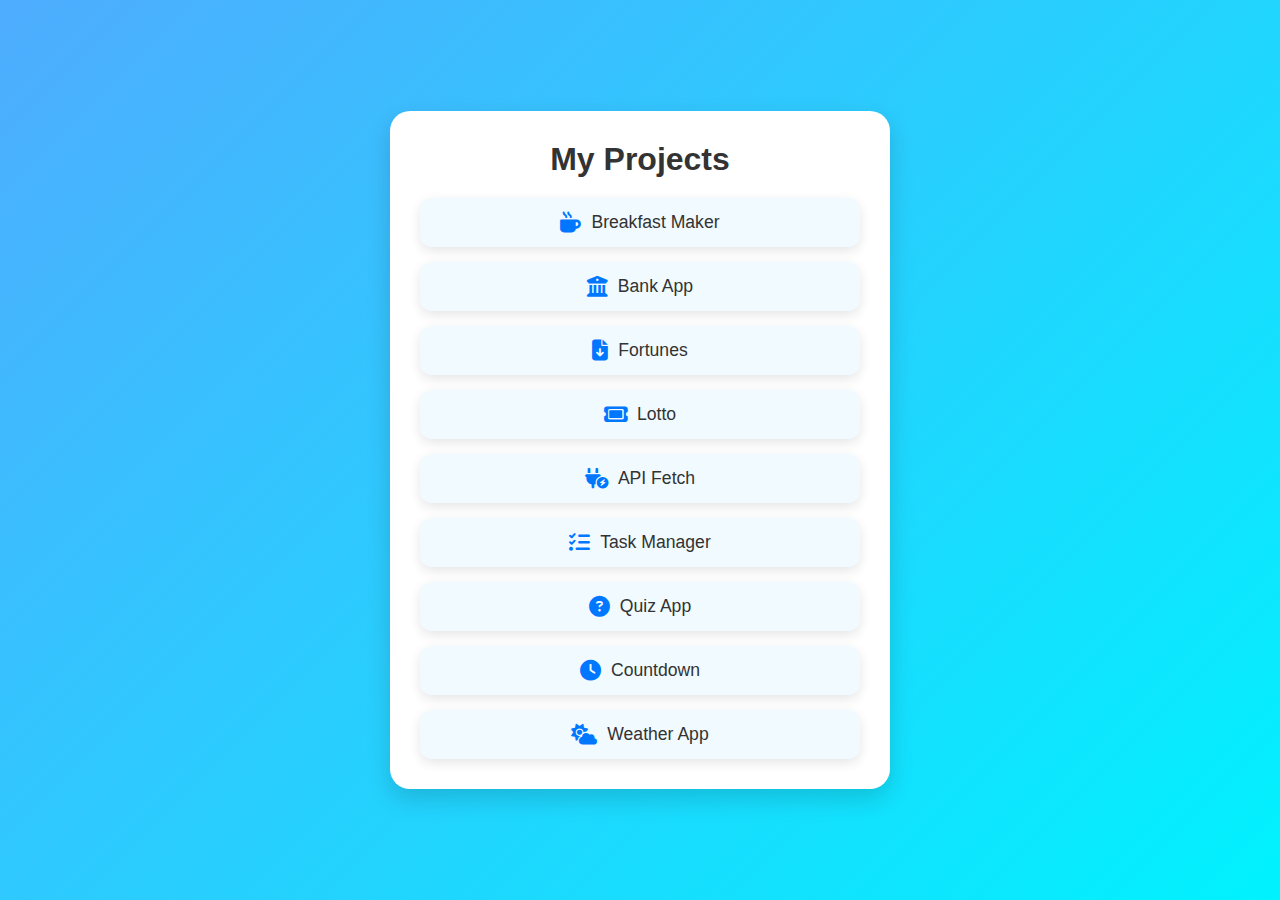
<file: index.html>
<!DOCTYPE html>
<html lang="en">
  <head>
    <meta charset="UTF-8" />
    <meta name="viewport" content="width=device-width, initial-scale=1.0" />
    <title>Project Hub</title>

    <!-- Icons -->
    <link
      rel="stylesheet"
      href="https://cdnjs.cloudflare.com/ajax/libs/font-awesome/6.5.0/css/all.min.css"
    />

    <style>
      * {
        margin: 0;
        padding: 0;
        box-sizing: border-box;
        font-family: "Poppins", sans-serif;
      }

      body {
        background: linear-gradient(135deg, #4facfe, #00f2fe);
        min-height: 100vh;
        display: flex;
        justify-content: center;
        align-items: center;
        padding: 20px;
      }

      .container {
        background: #ffffff;
        padding: 30px;
        border-radius: 20px;
        width: 95%;
        max-width: 500px;
        text-align: center;
        box-shadow: 0 10px 25px rgba(0, 0, 0, 0.15);
        animation: fadeIn 0.8s ease;
      }

      h1 {
        margin-bottom: 20px;
        font-size: 2rem;
        color: #333;
      }

      .links {
        display: flex;
        flex-direction: column;
        gap: 15px;
      }

      a {
        display: flex;
        align-items: center;
        justify-content: center;
        gap: 10px;

        padding: 14px;
        border-radius: 12px;
        text-decoration: none;
        background: #f1faff;
        color: #333;
        font-size: 1.1rem;
        font-weight: 500;

        box-shadow: 0 4px 12px rgba(0, 0, 0, 0.1);
        transition: 0.3s ease;
      }

      a:hover {
        transform: translateY(-4px);
        background: #dff4ff;
      }

      a i {
        font-size: 1.3rem;
        color: #0077ff;
      }

      @keyframes fadeIn {
        from {
          opacity: 0;
          transform: translateY(20px);
        }
        to {
          opacity: 1;
          transform: translateY(0);
        }
      }
    </style>
  </head>

  <body>
    <div class="container">
      <h1>My Projects</h1>

      <div class="links">
        <a href="breakFastMaker.html"><i class="fa-solid fa-mug-hot"></i> Breakfast Maker</a>
        <a href="bank.html"><i class="fa-solid fa-building-columns"></i> Bank App</a>
        <a href="fileDownload.html"><i class="fa-solid fa-file-arrow-down"></i> Fortunes</a>
        <a href="stuff.html"><i class="fa-solid fa-ticket"></i> Lotto</a>
        <a href="fetch.html"><i class="fa-solid fa-plug-circle-bolt"></i> API Fetch</a>
        <a href="Task/index.html"><i class="fa-solid fa-list-check"></i> Task Manager</a>
        <a href="QuizApp/index.html"><i class="fa-solid fa-circle-question"></i> Quiz App</a>
        <a href="countdown/index.html"><i class="fa-solid fa-clock"></i> Countdown</a>
        <a href="weatherApp.html"><i class="fa-solid fa-cloud-sun"></i> Weather App</a>
      </div>
    </div>
  </body>
</html>
</file>
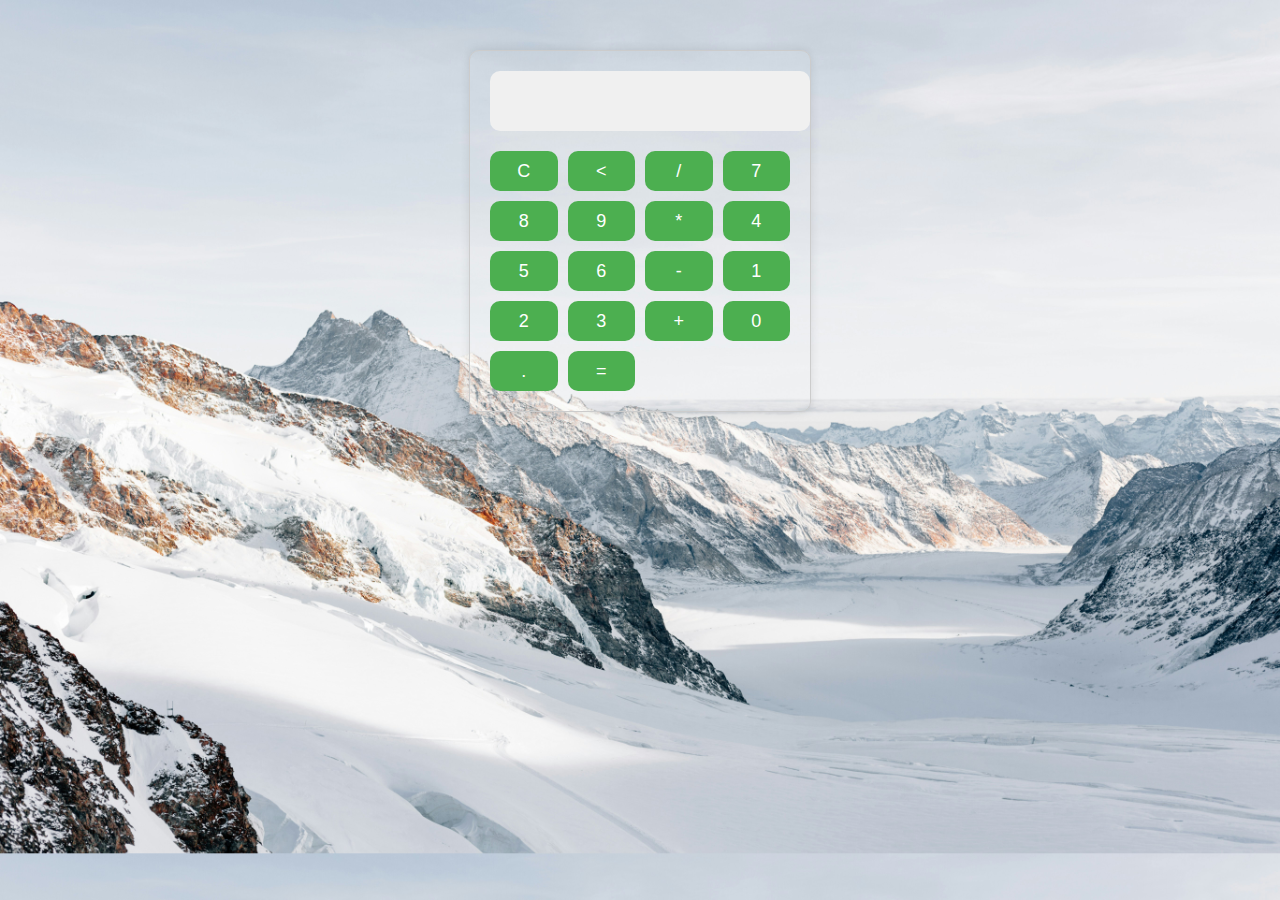
<file: Caculator/index.html>
<!DOCTYPE html>
<html lang="en">
  <head>
    <meta charset="UTF-8" />
    <meta name="viewport" content="width=device-width, initial-scale=1.0" />
    <title>Caculator</title>
    <link rel="stylesheet" href="style.css" />
  </head>
  <body>
       <div class="calculator">
        <input type="text" id="display" disabled>
        <div class="buttons">
            <button id="clear">C</button>
            <button id="backspace">&lt;</button>
            <button id="divide">/</button>
            <button id="seven">7</button>
            <button id="eight">8</button>
            <button id="nine">9</button>
            <button id="multiply">*</button>
            <button id="four">4</button>
            <button id="five">5</button>
            <button id="six">6</button>
            <button id="subtract">-</button>
            <button id="one">1</button>
            <button id="two">2</button>
            <button id="three">3</button>
            <button id="add">+</button>
            <button id="zero">0</button>
            <button id="decimal">.</button>
            <button id="equals">=</button>
        </div>
    </div>
    <script src="script.js"></script>
  </body>
</html>
</file>
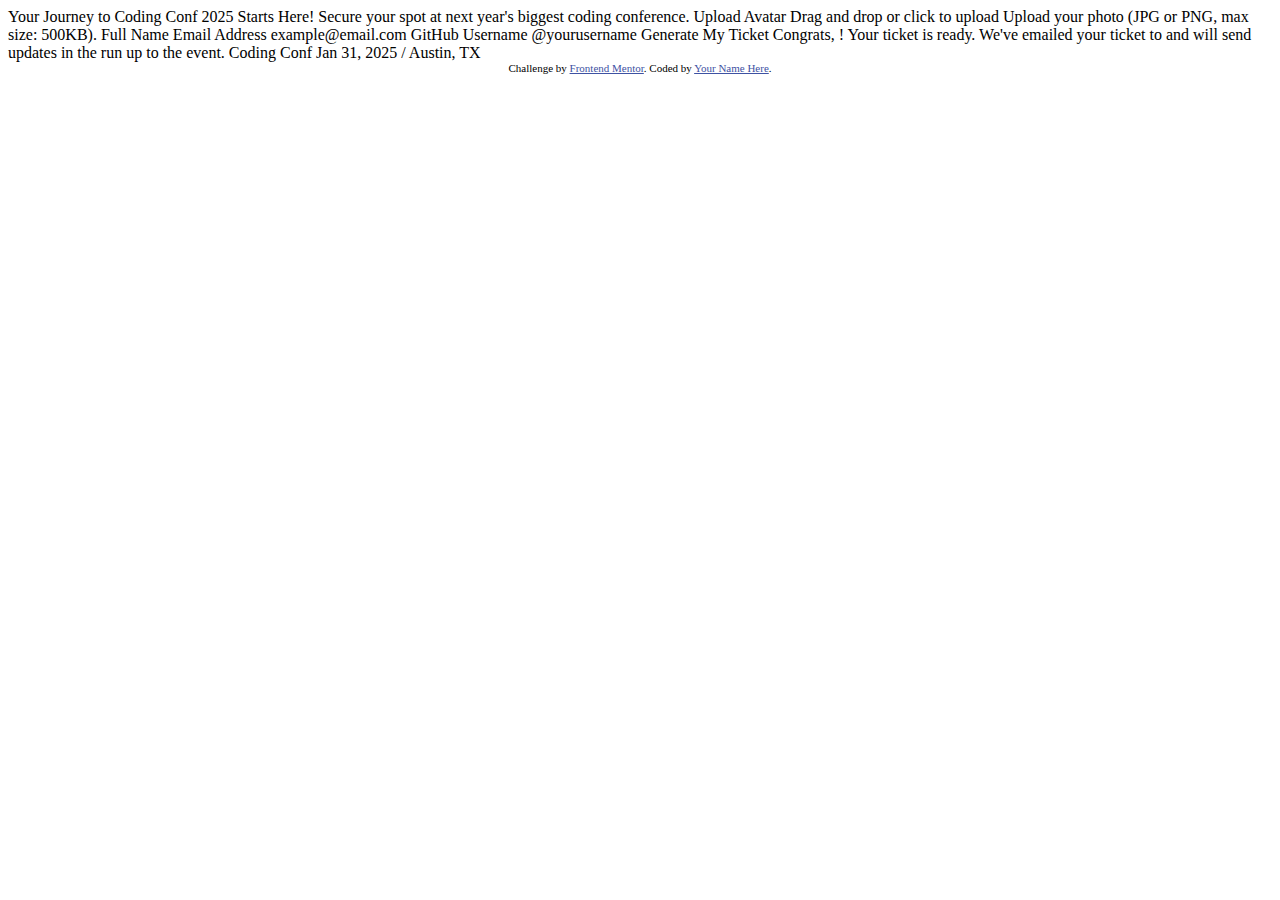
<file: conference-ticket-generator-main/index.html>
<!DOCTYPE html>
<html lang="en">
<head>
  <meta charset="UTF-8">
  <meta name="viewport" content="width=device-width, initial-scale=1.0"> <!-- displays site properly based on user's device -->

  <link rel="icon" type="image/png" sizes="32x32" href="./assets/images/favicon-32x32.png">
  
  <title>Frontend Mentor | Conference ticket generator</title>

  <!-- Feel free to remove these styles or customise in your own stylesheet 👍 -->
  <style>
    .attribution { font-size: 11px; text-align: center; }
    .attribution a { color: hsl(228, 45%, 44%); }
  </style>
</head>
<body>

  <!-- Form starts -->

  Your Journey to Coding Conf 2025 Starts Here!

  Secure your spot at next year's biggest coding conference.

  Upload Avatar
  Drag and drop or click to upload
  Upload your photo (JPG or PNG, max size: 500KB).

  Full Name

  Email Address
  example@email.com

  GitHub Username
  @yourusername

  Generate My Ticket

  <!-- Form ends -->

  <!-- Generated tickets starts -->

  Congrats, <!-- Full Name -->! Your ticket is ready.

  We've emailed your ticket to <!-- Email Address --> and will send updates in the run up to the event.

  Coding Conf
  Jan 31, 2025 / Austin, TX

  <!-- Generated tickets ends -->
  
  <div class="attribution">
    Challenge by <a href="https://www.frontendmentor.io?ref=challenge">Frontend Mentor</a>. 
    Coded by <a href="#">Your Name Here</a>.
  </div>
</body>
</html>
</file>
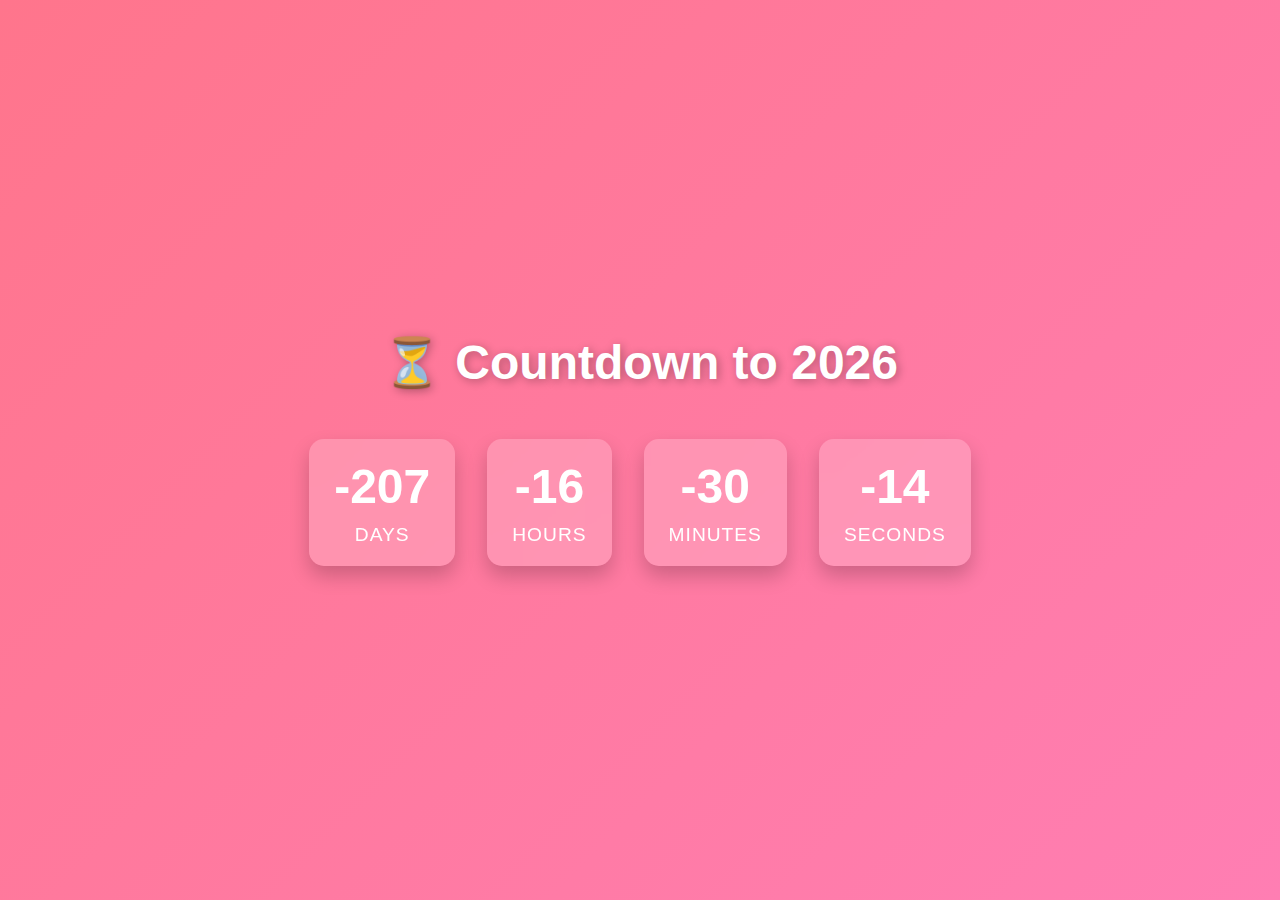
<file: countdown/index.html>
<!DOCTYPE html>
<html lang="en">
<head>
  <meta charset="UTF-8" />
  <meta name="viewport" content="width=device-width, initial-scale=1.0" />
  <title>Countdown Timer</title>
  <style>
    * {
      padding: 0;
      margin: 0;
      box-sizing: border-box;
    }

    body {
      font-family: 'Poppins', sans-serif;
      background: linear-gradient(135deg, #ff758c, #ff7eb3);
      min-height: 100vh;
      display: flex;
      flex-direction: column;
      align-items: center;
      justify-content: center;
      gap: 3rem;
      color: white;
    }

    h1 {
      font-size: 3rem;
      text-shadow: 2px 2px 10px rgba(0,0,0,0.3);
    }

    .countdown-container {
      display: flex;
      gap: 2rem;
      text-align: center;
    }

    .countdown-container div {
      background: rgba(255,255,255,0.2);
      backdrop-filter: blur(10px);
      padding: 20px 25px;
      border-radius: 15px;
      box-shadow: 0 10px 20px rgba(0,0,0,0.2);
      min-width: 100px;
    }

    .big-text {
      font-size: 3rem;
      font-weight: bold;
      margin-bottom: 10px;
    }

    span {
      font-size: 1.2rem;
      text-transform: uppercase;
      letter-spacing: 1px;
    }

    @media(max-width: 500px){
      .countdown-container {
        flex-direction: column;
        gap: 1.5rem;
      }
    }
  </style>
</head>
<body>
  <h1>⏳ Countdown to 2026</h1>

  <div class="countdown-container">
    <div class="days">
      <p class="big-text" id="days">0</p>
      <span>Days</span>
    </div>

    <div class="hours">
      <p class="big-text" id="hours">0</p>
      <span>Hours</span>
    </div>

    <div class="minutes">
      <p class="big-text" id="minutes">0</p>
      <span>Minutes</span>
    </div>

    <div class="seconds">
      <p class="big-text" id="seconds">0</p>
      <span>Seconds</span>
    </div>
  </div>

  <script>
    const newYear = "1 Jan 2026 00:00:00";
    const dayEl = document.getElementById("days");
    const hourEl = document.getElementById("hours");
    const minutesEl = document.getElementById("minutes");
    const secondEl = document.getElementById("seconds");

    function countdown() {
      const now = new Date();
      const target = new Date(newYear);
      const totalSeconds = Math.floor((target - now) / 1000);

      const days = Math.floor(totalSeconds / 3600 / 24);
      const hours = Math.floor((totalSeconds / 3600) % 24);
      const minutes = Math.floor((totalSeconds / 60) % 60);
      const seconds = totalSeconds % 60;

      dayEl.textContent = days;
      hourEl.textContent = hours;
      minutesEl.textContent = minutes;
      secondEl.textContent = seconds;
    }

    countdown();
    setInterval(countdown, 1000);
  </script>
</body>
</html>
</file>
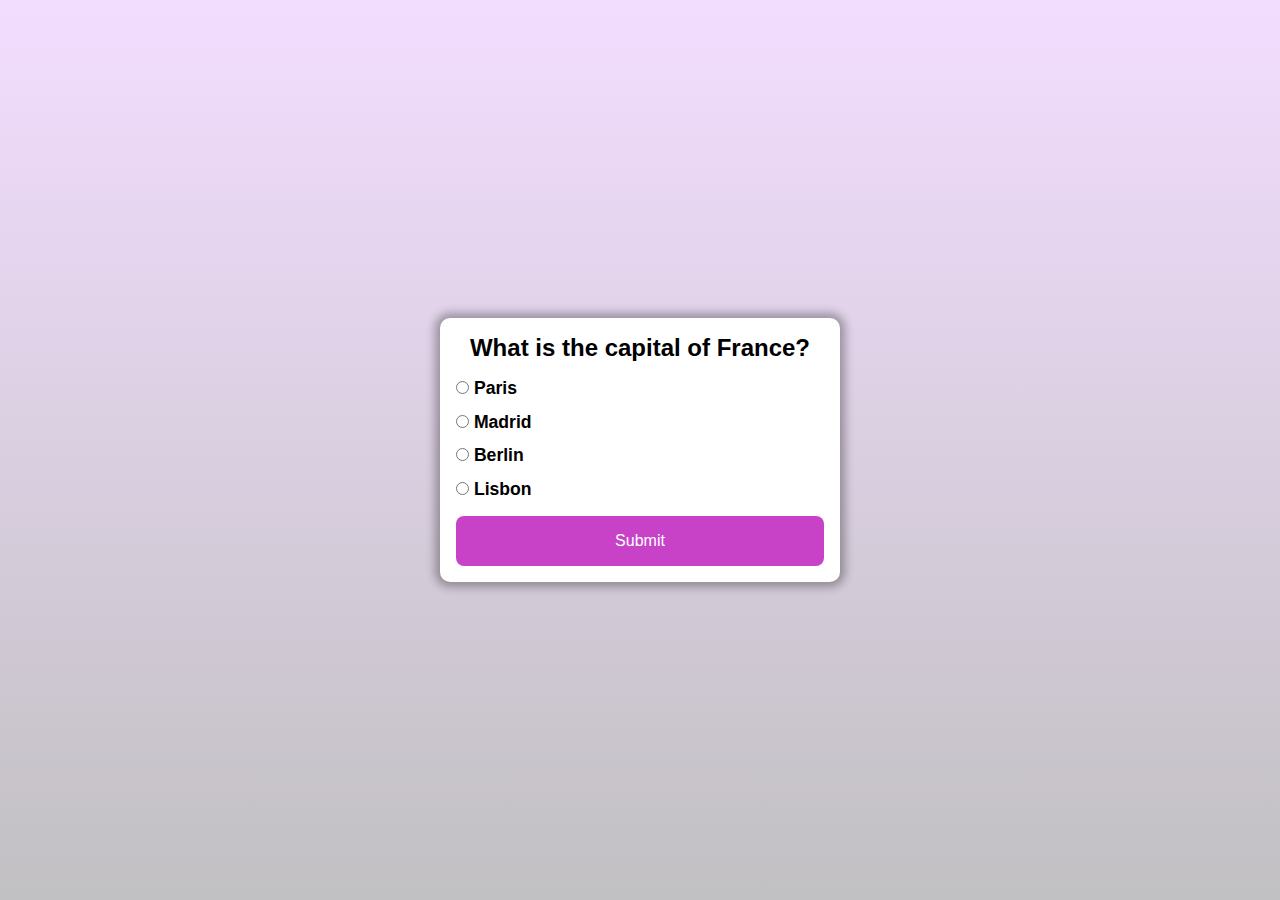
<file: QuizApp/index.html>
<!DOCTYPE html>
<html lang="en">
  <head>
    <meta charset="UTF-8" />
    <meta name="viewport" content="width=device-width, initial-scale=1.0" />
    <title>Quiz App</title>
    <link rel="stylesheet" href="style.css" />
  </head>
  <body>
    <div class="quiz-container">
      <h2 id="question">What is the capital of France?</h2>
      <div class="test">
        <ul>
          <li>
            <input type="radio" name="answer" id="a" />
            <label for="a" id="a_text">Paris</label>
          </li>
          <li>
            <input type="radio" name="answer" id="b" />
            <label for="b" id="b_text">Madrid</label>
          </li>
          <li>
            <input type="radio" name="answer" id="c" />
            <label for="c" id="c_text">Berlin</label>
          </li>
          <li>
            <input type="radio" name="answer" id="d" />
            <label for="d" id="d_text">Lisbon</label>
          </li>
        </ul>
      </div>
      <button id="submit">Submit</button>
    </div>
    <script src="script.js"></script>
  </body>
</html>
</file>
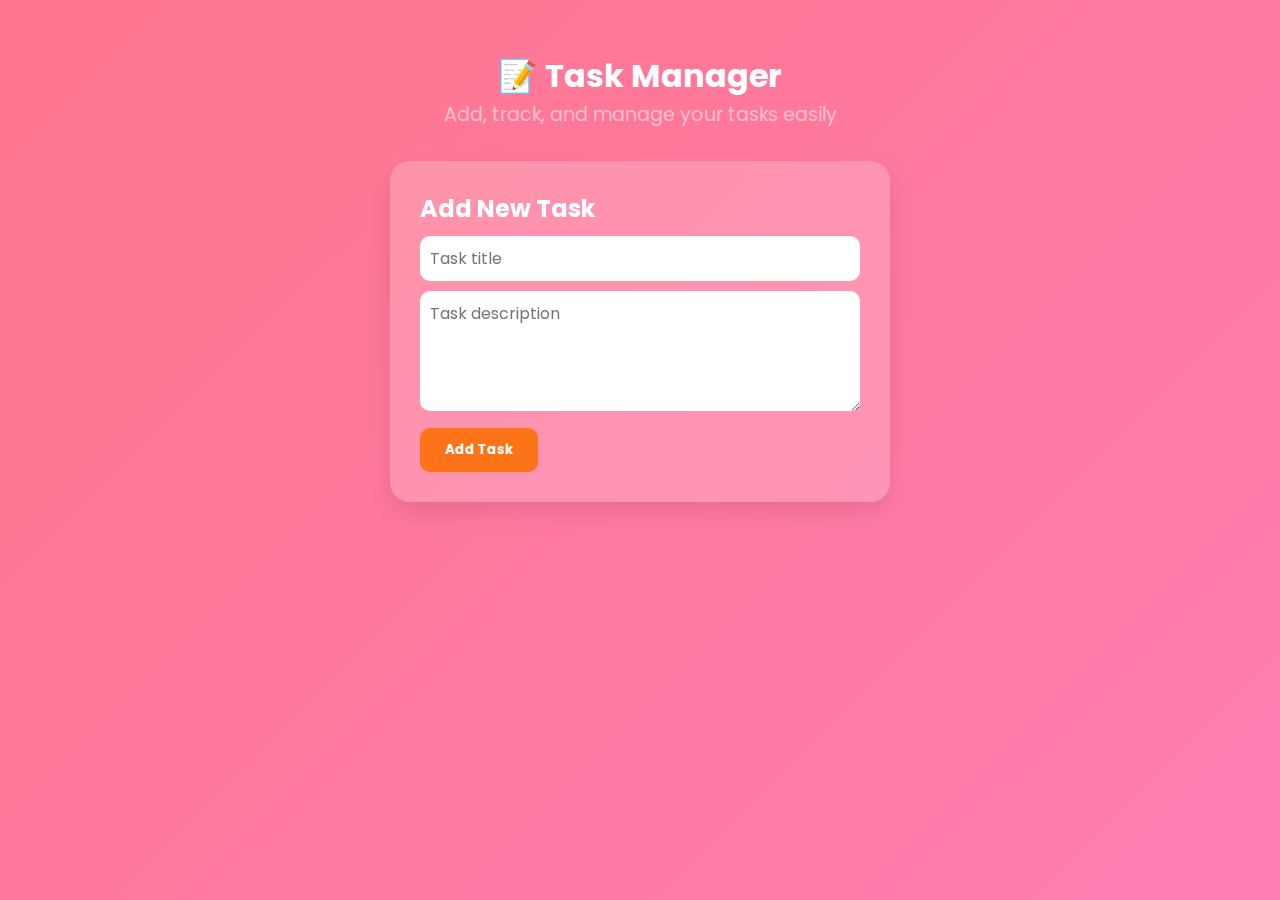
<file: Task/index.html>
<!DOCTYPE html>
<html lang="en">
<head>
  <meta charset="UTF-8" />
  <meta name="viewport" content="width=device-width, initial-scale=1.0" />
  <title>Task Manager</title>
  <link href="https://fonts.googleapis.com/css2?family=Poppins:wght@400;500;600&display=swap" rel="stylesheet">
  <style>
    :root {
      --color-bg-light: #f8f9fa;
      --color-bg-card: rgba(255,255,255,0.2);
      --color-text-dark: #2e2e2e;
      --color-text-muted: #5c5c5c;
      --color-accent: #fc7318;
      --color-accent-blue: #a7c7e7;
      --color-shadow: rgba(0,0,0,0.1);
    }

    * { margin:0; padding:0; box-sizing:border-box; font-family:'Poppins',sans-serif;}

    body {
      background: linear-gradient(135deg, #ff758c, #ff7eb3);
      min-height: 100vh;
      display:flex;
      flex-direction: column;
      align-items: center;
      padding:20px;
    }

    header {
      text-align: center;
      margin: 2rem 0;
      color: white;
    }

    header h2 { font-size:2rem; }
    header p { font-size:1.2rem; color: #fff8; }

    .taskContainer {
      background: var(--color-bg-card);
      backdrop-filter: blur(15px);
      padding: 30px;
      border-radius: 20px;
      width: 90%;
      max-width: 500px;
      margin-bottom: 2rem;
      box-shadow: 0 10px 25px var(--color-shadow);
    }

    .taskContainer h2 { margin-bottom: 10px; color: #fff; }
    .taskContainer input, .taskContainer textarea {
      width: 100%; padding:10px; border:none; border-radius:10px; margin-bottom:10px; font-size:1rem;
    }
    .taskContainer input:focus, .taskContainer textarea:focus { outline:none; }

    .taskContainer button {
      padding: 12px 25px; border:none; border-radius:10px;
      background: var(--color-accent); color:white; font-weight:bold; cursor:pointer;
      transition: transform 0.2s, box-shadow 0.2s;
    }
    .taskContainer button:hover {
      transform: translateY(-2px);
      box-shadow: 0 5px 15px var(--color-shadow);
    }

    .taskList {
      display: grid;
      grid-template-columns: repeat(auto-fit,minmax(250px,1fr));
      gap: 1.5rem;
      width: 100%;
      max-width: 900px;
    }

    .task-card {
      background: var(--color-bg-card);
      backdrop-filter: blur(15px);
      padding: 20px;
      border-radius: 15px;
      display:flex;
      flex-direction: column;
      justify-content: space-between;
      box-shadow: 0 5px 15px var(--color-shadow);
      color:white;
      transition: transform 0.2s, box-shadow 0.2s;
    }

    .task-card:hover {
      transform: translateY(-3px);
      box-shadow: 0 10px 20px var(--color-shadow);
    }

    .task-card h3 { margin-bottom: 10px; }
    .task-card p { font-size:0.95rem; margin-bottom: 15px; color:#fffcc0; }

    .task-card span { font-weight:bold; margin-bottom:10px; display:block; }
    .task-card button { background:red; width:100px; align-self:flex-end; }

    @media(max-width:600px){ .taskContainer { padding:20px; } }
  </style>
</head>
<body>
  <header>
    <h2>📝 Task Manager</h2>
    <p>Add, track, and manage your tasks easily</p>
  </header>

  <div class="taskContainer">
    <h2>Add New Task</h2>
    <input type="text" id="taskName" placeholder="Task title" required>
    <textarea id="taskDetails" rows="4" placeholder="Task description"></textarea>
    <button onclick="saveTasks()">Add Task</button>
  </div>

  <div class="taskList" id="taskList"></div>

  <script>
    let tasks = [];
    const taskNameInput = document.getElementById("taskName");
    const taskDetailsInput = document.getElementById("taskDetails");
    const taskListDiv = document.getElementById("taskList");

    function saveTasks() {
      const name = taskNameInput.value.trim();
      const details = taskDetailsInput.value.trim();
      if(!name){ alert("Task name required"); return; }

      const task = { id: Date.now(), name, details, status:"active" };
      tasks.push(task);
      localStorage.setItem("tasks", JSON.stringify(tasks));
      renderTasks();

      taskNameInput.value = "";
      taskDetailsInput.value = "";
    }

    function renderTasks() {
      taskListDiv.innerHTML = "";
      tasks.forEach(task => {
        const taskCard = document.createElement("div");
        taskCard.className = "task-card";
        taskCard.innerHTML = `
          <h3>${task.name}</h3>
          <p>${task.details}</p>
          <span>Status: ${task.status}</span>
          <button onclick="deleteTask(${task.id})">🗑️ Delete</button>
        `;
        taskListDiv.appendChild(taskCard);
      });
    }

    function deleteTask(id) {
      tasks = tasks.filter(t => t.id !== id);
      localStorage.setItem("tasks", JSON.stringify(tasks));
      renderTasks();
    }

    window.addEventListener("load", () => {
      const saved = localStorage.getItem("tasks");
      if(saved){ tasks = JSON.parse(saved); renderTasks(); }
    });
  </script>
</body>
</html>
</file>
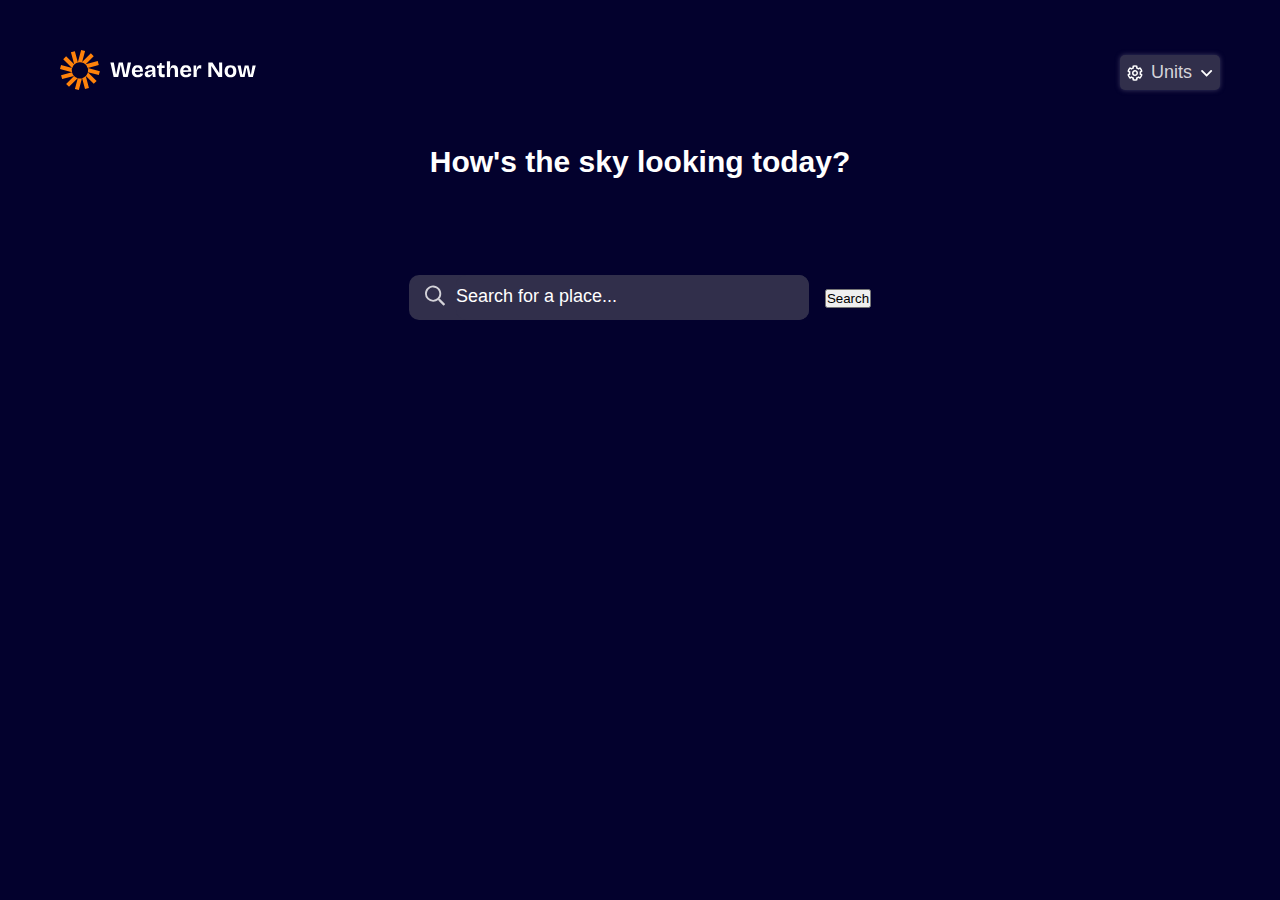
<file: weather-app-main/index.html>
<!DOCTYPE html>
<html lang="en">
  <head>
    <meta charset="UTF-8" />
    <meta name="viewport" content="width=device-width, initial-scale=1.0" />
    <link
      rel="icon"
      type="image/png"
      sizes="32x32"
      href="./assets/images/favicon-32x32.png"
    />
    <link rel="stylesheet" href="style.css" />
    <title>Frontend Mentor | Weather app</title>
  </head>
  <body>
    <nav>
      <div class="logo">
        <img src="./assets/images/logo.svg" alt="" />
      </div>

      <div class="units">
        <img src="./assets/images/icon-units.svg" alt="" />
        Units
        <img src="./assets/images/icon-dropdown.svg" alt="" />
      </div>
    </nav>

    <h1 class="heading">How's the sky looking today?</h1>

    <div class="search">
      <div class="search_input">
        <div class="search_icon">
          <img src="./assets/images/icon-search.svg" alt="" />
        </div>
        
        <input type="text" placeholder="Search for a place..."/>
      </div>

      <div class="search_btn">
        <button>Search</button>
      </div>
    </div>
  </body>
</html>
</file>
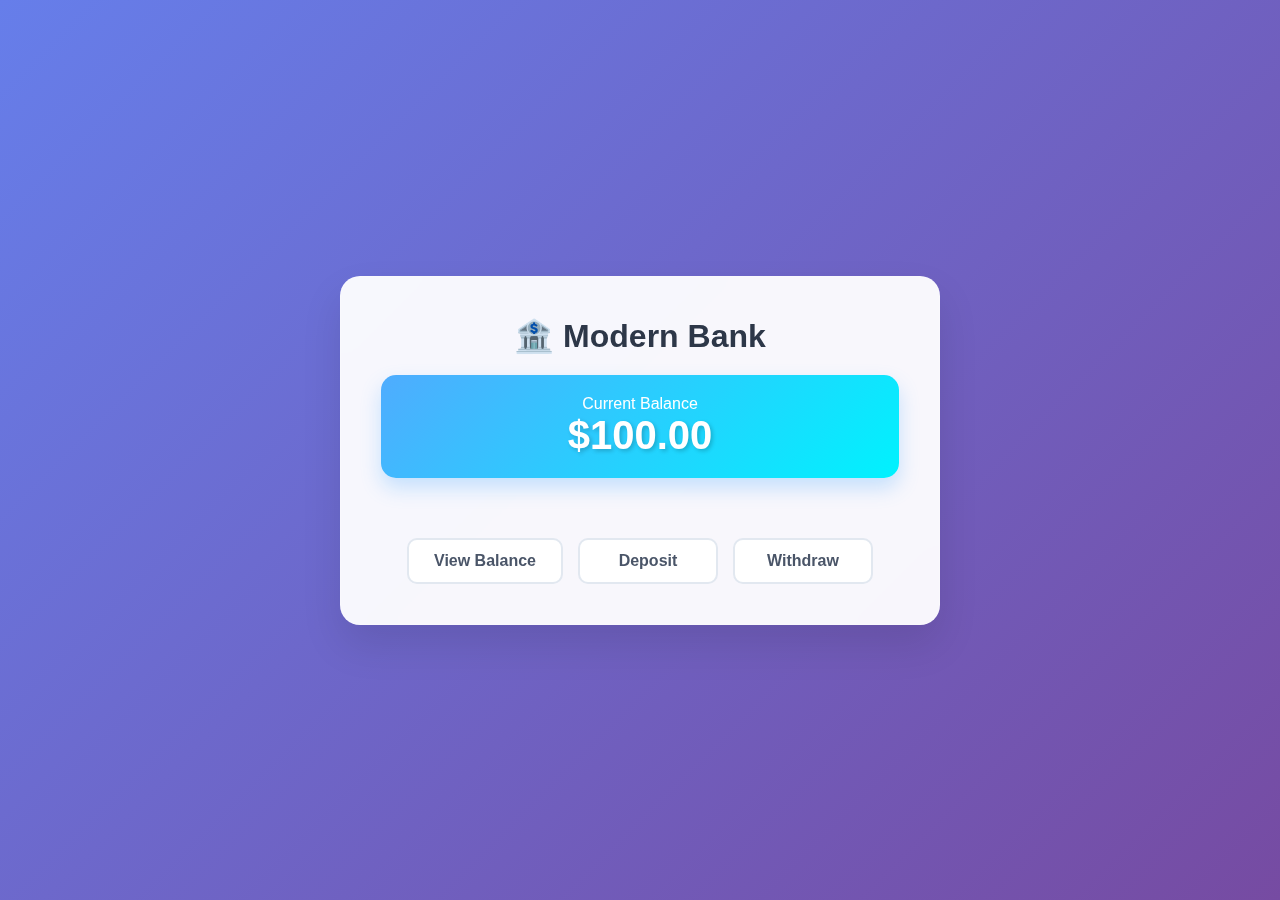
<file: bank.html>
<!DOCTYPE html>
<html lang="en">
  <head>
    <meta charset="UTF-8" />
    <meta name="viewport" content="width=device-width, initial-scale=1.0" />
    <title>Modern Bank App</title>
    <style>
      * {
        margin: 0;
        padding: 0;
        box-sizing: border-box;
      }

      body {
        font-family: "Segoe UI", Tahoma, Geneva, Verdana, sans-serif;
        background: linear-gradient(135deg, #667eea 0%, #764ba2 100%);
        min-height: 100vh;
        display: flex;
        align-items: center;
        justify-content: center;
        padding: 20px;
      }

      .modal {
        background: rgba(255, 255, 255, 0.95);
        backdrop-filter: blur(10px);
        border-radius: 20px;
        padding: 40px;
        width: 100%;
        max-width: 600px;
        box-shadow: 0 20px 40px rgba(0, 0, 0, 0.1);
        border: 1px solid rgba(255, 255, 255, 0.2);
        animation: slideUp 0.6s ease-out;
      }

      @keyframes slideUp {
        from {
          opacity: 0;
          transform: translateY(30px);
        }
        to {
          opacity: 1;
          transform: translateY(0);
        }
      }

      .stuff {
        text-align: center;
        margin-bottom: 30px;
      }

      .stuff h3 {
        color: #2d3748;
        font-size: 2rem;
        margin-bottom: 10px;
        font-weight: 700;
      }

      .balance-display {
        background: linear-gradient(135deg, #4facfe 0%, #00f2fe 100%);
        color: white;
        padding: 20px;
        border-radius: 15px;
        margin: 20px 0;
        box-shadow: 0 10px 20px rgba(79, 172, 254, 0.3);
        transform: scale(1);
        transition: transform 0.3s ease;
      }

      .balance-display:hover {
        transform: scale(1.02);
      }

      .balance-amount {
        font-size: 2.5rem;
        font-weight: bold;
        text-shadow: 2px 2px 4px rgba(0, 0, 0, 0.2);
      }

      .task {
        display: flex;
        justify-content: center;
        gap: 20px;
        margin: 30px 0;
        flex-wrap: wrap;
      }

      .modal-card {
        background: white;
        border-radius: 15px;
        padding: 25px;
        width: 280px;
        box-shadow: 0 10px 25px rgba(0, 0, 0, 0.1);
        border: 1px solid #e2e8f0;
        display: none;
        animation: modalAppear 0.3s ease-out;
        position: relative;
      }

      @keyframes modalAppear {
        from {
          opacity: 0;
          transform: scale(0.9) translateY(-10px);
        }
        to {
          opacity: 1;
          transform: scale(1) translateY(0);
        }
      }

      .modal-card h4 {
        color: #2d3748;
        margin-bottom: 15px;
        font-size: 1.2rem;
      }

      .close-btn {
        position: absolute;
        top: 15px;
        right: 15px;
        background: #e53e3e;
        color: white;
        border: none;
        width: 30px;
        height: 30px;
        border-radius: 50%;
        cursor: pointer;
        font-size: 1.2rem;
        display: flex;
        align-items: center;
        justify-content: center;
        transition: all 0.3s ease;
      }

      .close-btn:hover {
        background: #c53030;
        transform: rotate(90deg);
      }

      input[type="text"] {
        width: 100%;
        padding: 12px 15px;
        border: 2px solid #e2e8f0;
        border-radius: 10px;
        font-size: 1rem;
        margin-bottom: 15px;
        transition: all 0.3s ease;
      }

      input[type="text"]:focus {
        outline: none;
        border-color: #4facfe;
        box-shadow: 0 0 0 3px rgba(79, 172, 254, 0.1);
      }

      .action-btn {
        background: linear-gradient(135deg, #4facfe 0%, #00f2fe 100%);
        color: white;
        border: none;
        padding: 12px 25px;
        border-radius: 10px;
        font-size: 1rem;
        font-weight: 600;
        cursor: pointer;
        transition: all 0.3s ease;
        width: 100%;
      }

      .action-btn:hover {
        transform: translateY(-2px);
        box-shadow: 0 10px 20px rgba(79, 172, 254, 0.3);
      }

      .withdraw-btn {
        background: linear-gradient(135deg, #ff6b6b 0%, #ffa8a8 100%);
      }

      .withdraw-btn:hover {
        box-shadow: 0 10px 20px rgba(255, 107, 107, 0.3);
      }

      .buttons {
        display: flex;
        justify-content: center;
        gap: 15px;
        margin-top: 30px;
        flex-wrap: wrap;
      }

      .nav-btn {
        background: white;
        color: #4a5568;
        border: 2px solid #e2e8f0;
        padding: 12px 25px;
        border-radius: 10px;
        font-size: 1rem;
        font-weight: 600;
        cursor: pointer;
        transition: all 0.3s ease;
        min-width: 140px;
      }

      .nav-btn:hover {
        border-color: #4facfe;
        color: #4facfe;
        transform: translateY(-2px);
        box-shadow: 0 5px 15px rgba(0, 0, 0, 0.1);
      }

      .pulse {
        animation: pulse 0.5s ease-in-out;
      }

      @keyframes pulse {
        0% {
          transform: scale(1);
        }
        50% {
          transform: scale(1.05);
        }
        100% {
          transform: scale(1);
        }
      }

      .success-message {
        background: #48bb78;
        color: white;
        padding: 10px 15px;
        border-radius: 8px;
        margin-top: 10px;
        text-align: center;
        animation: slideDown 0.3s ease-out;
      }

      @keyframes slideDown {
        from {
          opacity: 0;
          transform: translateY(-10px);
        }
        to {
          opacity: 1;
          transform: translateY(0);
        }
      }

      @media (max-width: 768px) {
        .modal {
          padding: 25px;
          margin: 10px;
        }

        .task {
          flex-direction: column;
          align-items: center;
        }

        .modal-card {
          width: 100%;
          max-width: 300px;
        }

        .buttons {
          flex-direction: column;
          align-items: center;
        }

        .nav-btn {
          width: 100%;
          max-width: 200px;
        }
      }
    </style>
  </head>
  <body>
    <div class="modal">
      <div class="stuff">
        <h3>🏦 Modern Bank</h3>
        <div class="balance-display">
          <p>Current Balance</p>
          <div class="balance-amount" id="mainBalance">$100.00</div>
        </div>
      </div>

      <div class="task">
        <div class="modal-card" id="balanceDisplay">
          <h4>💰 Account Balance</h4>
          <p>Your current balance is:</p>
          <div class="balance-amount" id="balance">$100.00</div>
          <button class="hide-money" onclick="hideMoney()">Hide</button>
          <button class="show-money" onclick="showMoney()">Show</button>
          <button class="close-btn" onclick="hideAllModals()">×</button>
        </div>

        <div class="modal-card" id="addMoneyDisplay">
          <h4>💵 Add Money</h4>
          <input type="text" id="add-money" placeholder="Enter amount" />
          <button class="action-btn" id="addCash">Add Funds</button>
          <button class="close-btn" onclick="hideAllModals()">×</button>
        </div>

        <div class="modal-card" id="withdrawlDisplay">
          <h4>🏧 Withdraw Money</h4>
          <input type="text" id="withdrawl" placeholder="Enter amount" />
          <button class="action-btn withdraw-btn" id="withdrawCash">
            Withdraw
          </button>
          <button class="close-btn" onclick="hideAllModals()">×</button>
        </div>
      </div>

      <div class="buttons">
        <button class="nav-btn" id="checkBalanceBtn">View Balance</button>
        <button class="nav-btn" id="addMoneyBtn">Deposit</button>
        <button class="nav-btn" id="withdrawlBtn">Withdraw</button>
      </div>
    </div>

    <script>
      const balanceDisplay = document.getElementById("balanceDisplay");
      const addMoneyDisplay = document.getElementById("addMoneyDisplay");
      const withdrawlDisplay = document.getElementById("withdrawlDisplay");
      const checkBalanceBtn = document.getElementById("checkBalanceBtn");
      const addMoneyBtn = document.getElementById("addMoneyBtn");
      const withdrawlBtn = document.getElementById("withdrawlBtn");
      const balance = document.getElementById("balance");
      const mainBalance = document.getElementById("mainBalance");
      const addCash = document.getElementById("addCash");
      const withdrawCash = document.getElementById("withdrawCash");

      let currentBalance = 100;

      function updateBalanceDisplay() {
        const formattedBalance = `$${currentBalance.toFixed(2)}`;
        balance.textContent = formattedBalance;
        mainBalance.textContent = formattedBalance;

        mainBalance.classList.add("pulse");
        setTimeout(() => mainBalance.classList.remove("pulse"), 500);
      }

      function hideMoney() {
        let hideMoney = document.querySelector(".hide-money");
        hideMoney.addEventListener("click", () => {
          balance.style.display = "none";
        });
      }

      function showMoney() {
        let showMoney = document.querySelector(".show-money");
        showMoney.addEventListener("click", () => {
          balance.style.display = "block";
        });
      }

      addCash.addEventListener("click", () => {
        const addMoneyInput = document.getElementById("add-money");
        const amountToAdd = addMoneyInput.value.trim();

        if (!amountToAdd) {
          showMessage("Please enter an amount!", "error");
          return;
        }

        const amount = Number(amountToAdd);
        if (isNaN(amount) || amount <= 0) {
          showMessage("Please enter a valid positive number!", "error");
          return;
        }

        currentBalance += amount;
        addMoneyInput.value = "";
        updateBalanceDisplay();
        showMessage(`Successfully added $${amount.toFixed(2)}!`, "success");
        setTimeout(hideAllModals, 1500);
      });

      withdrawCash.addEventListener("click", () => {
        const withdrawlMoneyInput = document.getElementById("withdrawl");
        const amountToRemove = withdrawlMoneyInput.value.trim();

        if (!amountToRemove) {
          showMessage("Please enter an amount!", "error");
          return;
        }

        const withdrawAmount = Number(amountToRemove);
        if (isNaN(withdrawAmount) || withdrawAmount <= 0) {
          showMessage("Please enter a valid positive number!", "error");
          return;
        }

        if (withdrawAmount > currentBalance) {
          showMessage("Insufficient funds!", "error");
          return;
        }

        currentBalance -= withdrawAmount;
        withdrawlMoneyInput.value = "";
        updateBalanceDisplay();
        showMessage(
          `Successfully withdrew $${withdrawAmount.toFixed(2)}!`,
          "success"
        );
        setTimeout(hideAllModals, 1500);
      });

      function showMessage(message, type) {
        const existingMessage = document.querySelector(".success-message");
        if (existingMessage) {
          existingMessage.remove();
        }

        const messageDiv = document.createElement("div");
        messageDiv.className = `success-message ${
          type === "error" ? "error" : ""
        }`;
        messageDiv.style.background = type === "error" ? "#e53e3e" : "#48bb78";
        messageDiv.textContent = message;

        document.querySelector(".modal").appendChild(messageDiv);

        setTimeout(() => {
          if (messageDiv.parentNode) {
            messageDiv.remove();
          }
        }, 3000);
      }

      function hideAllModals() {
        balanceDisplay.style.display = "none";
        addMoneyDisplay.style.display = "none";
        withdrawlDisplay.style.display = "none";
      }

      checkBalanceBtn.addEventListener("click", () => {
        hideAllModals();
        balanceDisplay.style.display = "block";
      });

      addMoneyBtn.addEventListener("click", () => {
        hideAllModals();
        addMoneyDisplay.style.display = "block";
      });

      withdrawlBtn.addEventListener("click", () => {
        hideAllModals();
        withdrawlDisplay.style.display = "block";
      });

      updateBalanceDisplay();

      document.addEventListener("keydown", (e) => {
        if (e.key === "Escape") {
          hideAllModals();
        }
      });

      document.addEventListener("keydown", (enter) => {
        if (enter.key === "Enter") {
          showMoney();
        }
      });
    </script>
  </body>
</html>
</file>
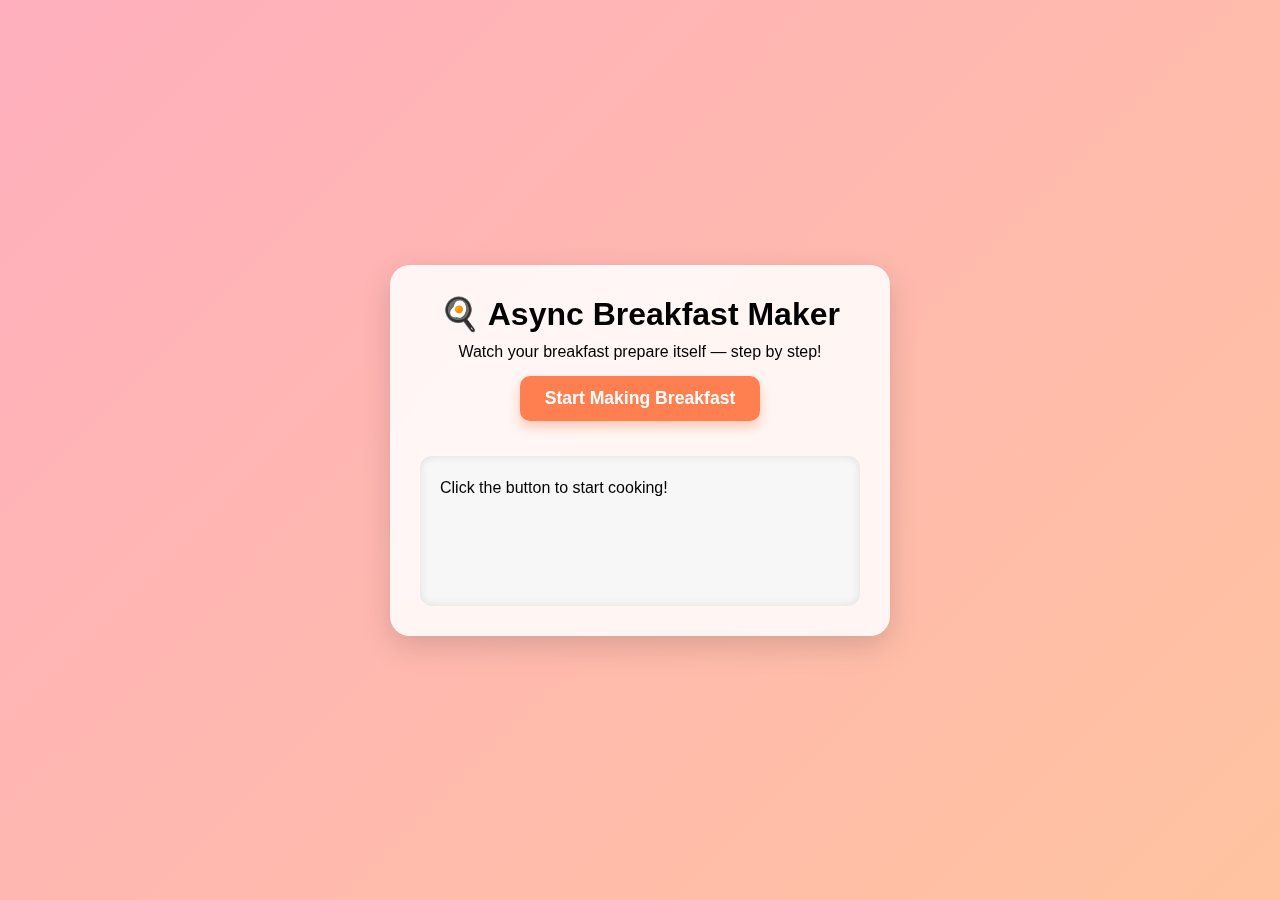
<file: breakFastMaker.html>
<!DOCTYPE html>
<html lang="en">
  <head>
    <meta charset="UTF-8" />
    <meta name="viewport" content="width=device-width, initial-scale=1.0" />
    <title>Async Breakfast Maker</title>

    <style>
      * {
        margin: 0;
        padding: 0;
        box-sizing: border-box;
        font-family: "Poppins", sans-serif;
      }

      body {
        background: linear-gradient(135deg, #ffafbd, #ffc3a0);
        min-height: 100vh;
        display: flex;
        justify-content: center;
        align-items: center;
        padding: 20px;
      }

      .container {
        background: #ffffffdd;
        backdrop-filter: blur(10px);
        padding: 30px;
        width: 90%;
        max-width: 500px;
        text-align: center;
        border-radius: 20px;
        box-shadow: 0 10px 30px rgba(0, 0, 0, 0.15);
        animation: fadeIn 0.8s ease-out;
      }

      h1 {
        font-size: 2rem;
        margin-bottom: 10px;
      }

      button {
        padding: 12px 25px;
        background: #ff7f50;
        border: none;
        color: white;
        border-radius: 10px;
        font-size: 1.1rem;
        cursor: pointer;
        margin: 15px 0;
        transition: 0.3s ease;
        font-weight: bold;
        box-shadow: 0 6px 12px rgba(255, 127, 80, 0.4);
      }

      button:hover {
        background: #ff6a32;
        transform: translateY(-3px);
      }

      #status {
        margin-top: 20px;
        background: #f7f7f7;
        padding: 20px;
        border-radius: 12px;
        min-height: 150px;
        max-height: 220px;
        overflow-y: auto;
        font-size: 1rem;
        box-shadow: inset 0 0 10px rgba(0, 0, 0, 0.1);
        text-align: left;
        line-height: 1.5;
      }

      .success {
        color: #128f12;
        font-weight: 600;
      }

      .error {
        color: #d10000;
        font-weight: 600;
      }

      @keyframes fadeIn {
        from {
          opacity: 0;
          transform: translateY(20px);
        }
        to {
          opacity: 1;
        }
      }
    </style>
  </head>

  <body>
    <div class="container">
      <h1>🍳 Async Breakfast Maker</h1>
      <p>Watch your breakfast prepare itself — step by step!</p>

      <button onclick="makeBreakfast()">Start Making Breakfast</button>

      <div id="status">Click the button to start cooking!</div>
    </div>

    <script>
      function makeEggs() {
        return new Promise((res, rej) => {
          setTimeout(() => {
            Math.random() > 0.2
              ? res("🥚 ➜ Egg is Ready!")
              : rej("🔥 Egg Don Burn!");
          }, 2000);
        });
      }

      function makeCoffee() {
        return new Promise((res, rej) => {
          setTimeout(() => {
            Math.random() > 0.2
              ? res("☕ ➜ Coffee is Ready!")
              : rej("💥 Coffee machine don spoil!");
          }, 3000);
        });
      }

      function toastBread() {
        return new Promise((res, rej) => {
          setTimeout(() => {
            Math.random() > 0.2
              ? res("🍞 ➜ Bread is Toasted!")
              : rej("🔥 Toaster don burn bread!");
          }, 3000);
        });
      }

      function pourJuice() {
        return new Promise((resolve) => {
          setTimeout(() => resolve("🧃 ➜ Juice Poured!"), 500);
        });
      }

      function updateStatus(message, type = "") {
        const statusDiv = document.getElementById("status");
        statusDiv.innerHTML += `<div class="${type}">${message}</div>`;
        statusDiv.scrollTop = statusDiv.scrollHeight;
      }

      async function makeBreakfast() {
        const statusDiv = document.getElementById("status");
        statusDiv.innerHTML = "🍽️ Starting breakfast preparation...<br><br>";

        try {
          const coffee = await makeCoffee();
          updateStatus(coffee, "success");

          const eggs = await makeEggs();
          updateStatus(eggs, "success");

          const toast = await toastBread();
          updateStatus(toast, "success");

          const juice = await pourJuice();
          updateStatus(juice, "success");

          updateStatus("<br>🎉 Breakfast is served! Enjoy! 🍽️", "success");
        } catch (error) {
          updateStatus(error, "error");
          updateStatus("😢 Breakfast failed! Maybe order takeout? 🍕", "error");
        }
      }
    </script>
  </body>
</html>
</file>
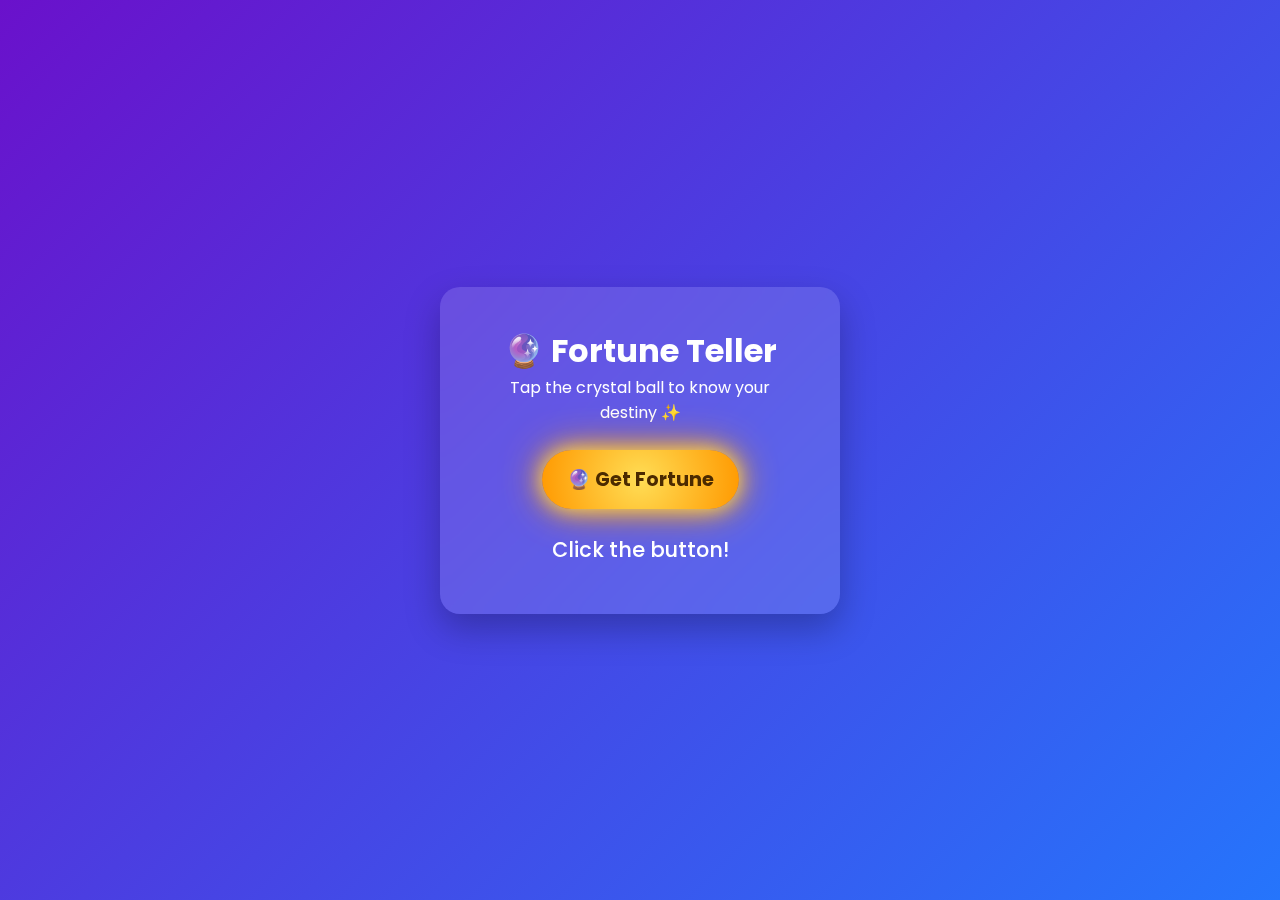
<file: fileDownload.html>
<!DOCTYPE html>
<html lang="en">
  <head>
    <meta charset="UTF-8" />
    <meta name="viewport" content="width=device-width, initial-scale=1.0" />
    <title>Fortune Teller</title>

    <!-- Google Font -->
    <link
      href="https://fonts.googleapis.com/css2?family=Poppins:wght@300;400;500;600&display=swap"
      rel="stylesheet"
    />

    <style>
      * {
        margin: 0;
        padding: 0;
        box-sizing: border-box;
        font-family: "Poppins", sans-serif;
      }

      body {
        background: linear-gradient(135deg, #6a11cb, #2575fc);
        height: 100vh;
        display: flex;
        justify-content: center;
        align-items: center;
        padding: 20px;
        text-align: center;
      }

      .box {
        background: #ffffff22;
        backdrop-filter: blur(10px);
        padding: 40px;
        border-radius: 20px;
        width: 90%;
        max-width: 400px;
        color: white;
        box-shadow: 0 15px 35px rgba(0, 0, 0, 0.25);
        animation: fadeIn 0.9s ease-out;
      }

      button {
        background: radial-gradient(circle, #ffdd55, #ff9900);
        border: none;
        padding: 15px 25px;
        font-size: 1.2rem;
        color: #4b2a00;
        border-radius: 50px;
        cursor: pointer;
        font-weight: bold;
        box-shadow: 0 0 20px #ffdd55, 0 0 40px #ff9900;
        transition: 0.3s ease-in-out;
      }

      button:hover {
        transform: scale(1.08);
        box-shadow: 0 0 25px #fff4a3, 0 0 55px #ffae00;
      }

      #fortune {
        margin-top: 25px;
        font-size: 1.3rem;
        font-weight: 500;
        min-height: 40px;
        /* opacity: 0; */
        /* transition: opacity 0.6s ease; */
      }

      .show {
        opacity: 1;
      }

      @keyframes fadeIn {
        from {
          opacity: 0;
          transform: translateY(20px);
        }
        to {
          opacity: 1;
          transform: translateY(0);
        }
      }
    </style>
  </head>

  <body>
    <div class="box">
      <h1>🔮 Fortune Teller</h1>
      <p>Tap the crystal ball to know your destiny ✨</p>

      <br />

      <button onclick="getFortune()">🔮 Get Fortune</button>

      <div id="fortune">Click the button!</div>
    </div>

    <script>
      const fortunes = [
        "You will receive a pleasant surprise soon! 🎁",
        "A new opportunity is coming your way! 🌟",
        "Someone will appreciate your kindness today 💕",
        "Your hard work will pay off very soon! 🏆",
        "A long-awaited message will arrive 📩",
        "Good luck will follow you today 🍀",
        "You will learn something valuable today 📚",
        "A dream you have will start coming true 🌈",
        "Someone will think highly of you today 🤝",
        "Your energy will attract good people ✨",
        "You will soon celebrate something wonderful 🎊",
        "A hidden blessing is coming to light 🌤️",
        "You will discover a new talent 🎨",
        "Today is a perfect day for a fresh start 🌱",
        "Someone will speak well about you behind your back 🗣️😊",
        "You will avoid a big problem without knowing 😮‍💨",
        "A happy moment from the past will return 💭💛",
        "You will receive unexpected support 🤝",
        "Your patience will bring reward soon 🕊️",
        "Someone is silently proud of you 🌟",
        "Your smile will make someone’s day today 😊",
        "You will receive clarity about something confusing 🔍",
        "You’re getting closer to something amazing 🔥",
        "A lucky encounter will happen soon ✨",
        "Something you lost will return to you 🔄",
        "You will hear good news before the week ends 📰✨",
        "A peaceful moment will restore your energy ☀️",
        "You’re entering a season of blessings 🎉",
        "Something great is aligning for you 🌌",
        "Your future self is proud of you 🌟",
      ];

      function getFortune() {
        const fortuneDiv = document.getElementById("fortune");

        // show loading text immediately
        fortuneDiv.innerHTML = "⏳ Consulting the spirits...";
        fortuneDiv.classList.add("show");

        const fortunePromise = new Promise((resolve, reject) => {
          setTimeout(() => {
            const randomIndex = Math.floor(Math.random() * fortunes.length);
            const fortune = fortunes[randomIndex];

            if (Math.random() < 0.8) {
              resolve(fortune);
            } else {
              reject("The crystals are cloudy... Try again! 🌫️");
            }
          }, 2000);
        });

        fortunePromise
          .then((fortune) => {
            fortuneDiv.innerHTML = `✨ ${fortune}`;
          })
          .catch((error) => {
            fortuneDiv.innerHTML = `❌ ${error}`;
          });
      }
    </script>
  </body>
</html>
</file>
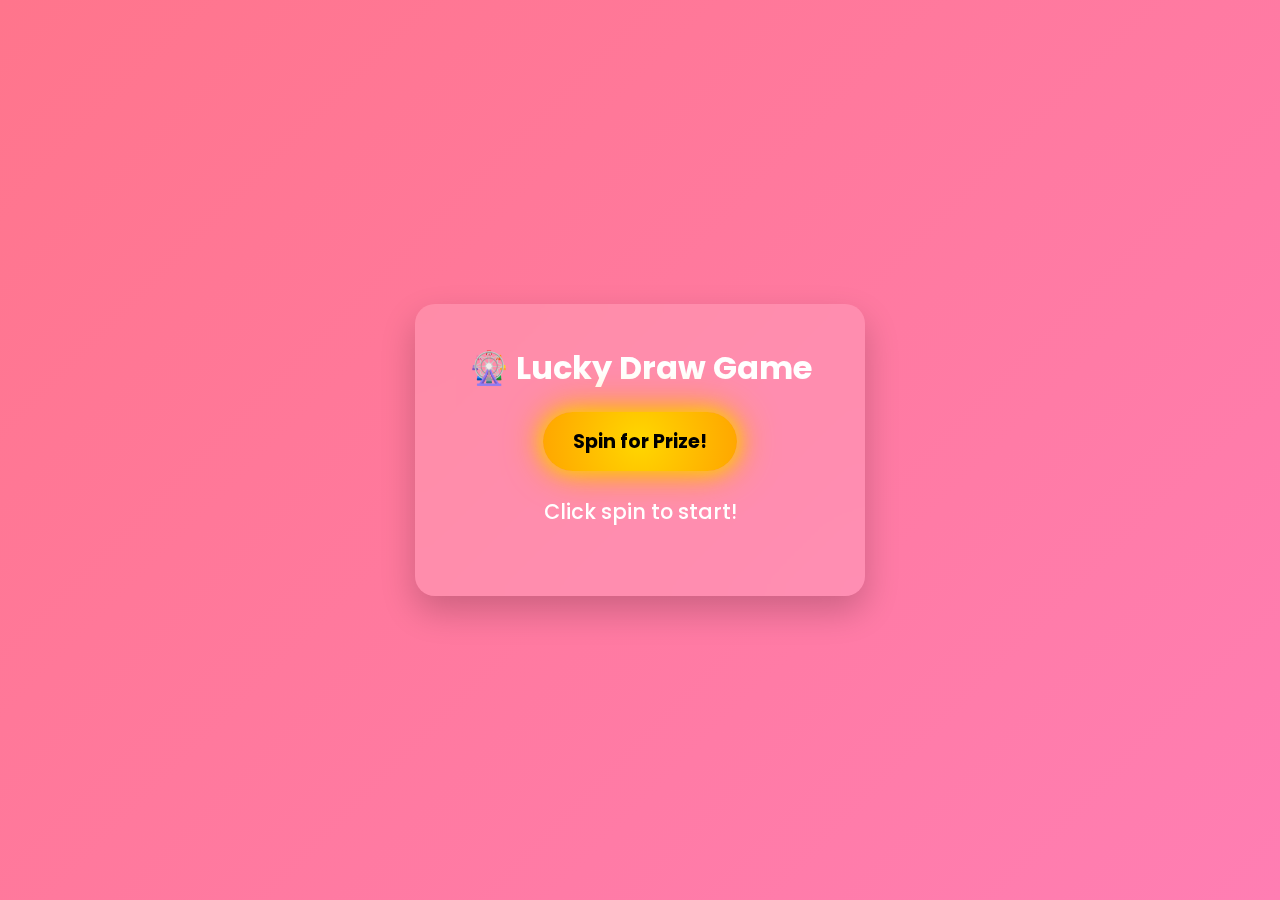
<file: stuff.html>
<!DOCTYPE html>
<html lang="en">
  <head>
    <meta charset="UTF-8" />
    <meta name="viewport" content="width=device-width, initial-scale=1.0" />
    <title>Lucky Draw Game</title>
    <link
      href="https://fonts.googleapis.com/css2?family=Poppins:wght@400;500;600&display=swap"
      rel="stylesheet"
    />

    <style>
      * {
        margin: 0;
        padding: 0;
        box-sizing: border-box;
        font-family: "Poppins", sans-serif;
      }

      body {
        background: linear-gradient(135deg, #ff758c, #ff7eb3);
        min-height: 100vh;
        display: flex;
        justify-content: center;
        align-items: center;
        padding: 20px;
      }

      .container {
        background: rgba(255, 255, 255, 0.15);
        backdrop-filter: blur(15px);
        padding: 40px;
        border-radius: 20px;
        width: 90%;
        max-width: 450px;
        text-align: center;
        box-shadow: 0 15px 35px rgba(0, 0, 0, 0.2);
        animation: fadeIn 1s ease-out;
      }

      h1 {
        color: white;
        margin-bottom: 20px;
      }

      button {
        background: radial-gradient(circle, #ffd700, #ffa500);
        border: none;
        padding: 15px 30px;
        font-size: 1.2rem;
        font-weight: bold;
        border-radius: 50px;
        cursor: pointer;
        transition: 0.3s ease;
        box-shadow: 0 0 20px #ffd700, 0 0 40px #ffa500;
      }

      button:hover {
        transform: scale(1.08);
        box-shadow: 0 0 25px #fff4a3, 0 0 55px #ffae00;
      }

      #result {
        margin-top: 25px;
        font-size: 1.3rem;
        font-weight: 500;
        min-height: 40px;
        color: #fff;
        transition: opacity 0.5s ease;
      }

      #history {
        margin-top: 20px;
        font-size: 0.95rem;
        color: #fff;
        max-height: 150px;
        overflow-y: auto;
        text-align: left;
      }

      .history-item {
        margin-bottom: 5px;
        background: rgba(255, 255, 255, 0.2);
        padding: 6px 10px;
        border-radius: 8px;
      }

      @keyframes fadeIn {
        from {
          opacity: 0;
          transform: translateY(20px);
        }
        to {
          opacity: 1;
          transform: translateY(0);
        }
      }
    </style>
  </head>

  <body>
    <div class="container">
      <h1>🎡 Lucky Draw Game</h1>
      <button onclick="startSpin()">Spin for Prize!</button>
      <div id="result">Click spin to start!</div>
      <div id="history"></div>
    </div>

    <script>
      const prizes = [
        "🏆 Grand Prize - $1000!",
        "🎮 Gaming Console",
        "📱 Smartphone",
        "☕ Coffee Mug",
        "😢 Better luck next time!",
        "💸 You win nothing!",
      ];

      const resultDiv = document.getElementById("result");
      const historyDiv = document.getElementById("history");

      function spinPrize() {
        return new Promise((resolve, reject) => {
          setTimeout(() => {
            const randomIndex = Math.floor(Math.random() * prizes.length);
            const prize = prizes[randomIndex];

            if (Math.random() < 0.1) {
              reject("Technical Error");
            } else {
              resolve(prize);
            }
          }, 2000);
        });
      }

      async function startSpin() {
        resultDiv.style.opacity = 0;
        resultDiv.innerHTML = "🎡 Spinning...";
        resultDiv.style.opacity = 1;

        try {
          const prize = await spinPrize();
          resultDiv.innerHTML = `🎉 You won: ${prize}`;
          addToHistory(prize);
        } catch (error) {
          resultDiv.innerHTML = `❌ Oops! ${error}`;
        }
      }

      function addToHistory(prize) {
        const item = document.createElement("div");
        item.className = "history-item";
        item.textContent = `🎁 ${prize}`;
        historyDiv.prepend(item); // newest first
      }
    </script>
  </body>
</html>
</file>
<file: Caculator/style.css>
* {
  padding: 0;
  margin: 0;
  box-shadow: none;
}

body {
  background-image: url("../Task/img/bg.jpg");
  background-size: cover;
  display: flex;
  align-items: center;
  justify-content: center;
}

.caculator {
  display: flex;
  width: 400px;
  height: 350px;
}

.calculator {
  width: 300px;
  margin: 50px auto;
  padding: 20px;
  border: 1px solid #ccc;
  border-radius: 10px;
  box-shadow: 0 0 10px rgba(0, 0, 0, 0.1);
}

#display {
  width: 100%;
  height: 40px;
  font-size: 24px;
  text-align: right;
  padding: 10px;
  border: none;
  border-radius: 10px;
  background-color: #f0f0f0;
}

.buttons {
  display: grid;
  grid-template-columns: repeat(4, 1fr);
  gap: 10px;
  margin-top: 20px;
}

button {
  height: 40px;
  font-size: 18px;
  border: none;
  border-radius: 10px;
  background-color: #4caf50;
  color: #fff;
  cursor: pointer;
}

button:hover {
  background-color: #3e8e41;
}

/* 
let display = document.getElementById('display');
let currentValue = '';
let previousValue = '';
let operation = '';

document.getElementById('clear').addEventListener('click', () => {
    currentValue = '';
    previousValue = '';
    operation = '';
    display.value = '';
});

document.getElementById('backspace').addEventListener('click', () => {
    currentValue = currentValue.slice(0, -1);
    display.value = currentValue;
});

document.getElementById('divide').addEventListener('click', () => {
    previousValue = currentValue;
    currentValue = '';
    operation = '/';
});

document.getElementById('multiply').addEventListener('click', () => {
    previousValue = currentValue;
    currentValue = '';
    operation = '*';
});

document.getElementById('subtract').addEventListener('click', () => {
    previousValue = currentValue;
    currentValue = '';
    operation = '-';
});

document.getElementById('add').addEventListener('click', () => {
    previousValue = currentValue;
    currentValue = '';
    operation = '+';
});

document.getElementById('equals').addEventListener('click', () => {
    let result;
    switch (operation) {
        case '+':
            result = parseFloat(previousValue) + parseFloat(currentValue);
            break;
        case '-':
            result = parseFloat(previousValue) - parseFloat(currentValue);
            break;
        case '*':
            result = parseFloat(previousValue) * parseFloat(currentValue);
            break;
        case '/':
            result = parseFloat(previousValue) / parseFloat(currentValue);
            break;
        default:
            result = '';
    }
    display.value = result;
    currentValue = result;
    previousValue = '';
    operation = '';
});

document.getElementById('zero').addEventListener('click', () => {
    currentValue += '0';
    display.value = currentValue;
});

document.getElementById('one').addEventListener('click', () => {
    currentValue += '1';
    display.value = currentValue;
});

document.getElementById('two').addEventListener('click', () => {
    currentValue += '2';
    display.value = currentValue;
});

document.getElementById('three').addEventListener('click', () => {
    currentValue += '3';
    display.value = currentValue;
});

document.getElementById('four').addEventListener('click', () => {
    currentValue += '4';
    display.value = currentValue;
});

document.getElementById('five').addEventListener('click', () => {
    currentValue += '5';
    display.value = currentValue;
});

document.getElementById('six').addEventListener('click', () => {
    currentValue += '6';
    display.value = currentValue;
});

document.getElementById('seven').addEventListener('click', () => {
    currentValue += '7';
    display.value = currentValue;
});

document.getElementById('eight').addEventListener('click', () => {
    currentValue += '8';
    display.value = currentValue;
});

document.getElementById('nine').addEventListener('click', () => {
    currentValue += '9';
    display.value = currentValue;
});

document.getElementById('decimal').addEventListener('click', () => {
    if (!currentValue.includes('.')) {
        currentValue += '.';
        display.value = currentValue;
    }
});
```

*/
</file>
<file: QuizApp/style.css>
* {
  padding: 0;
  margin: 0;
  box-sizing: border-box;
}

body {
  font-family: sans-serif;
  background-image: linear-gradient(#f3ddff, #c1c0c2 100%);
  min-height: 100vh;
  display: flex;
  align-items: center;
  justify-content: center;
}

.quiz-container {
  background-color: #fff;
  color: #000;
  width: 400px;
  max-width: 100%;
  padding: 1rem;
  border-radius: 10px;
  box-shadow: 0 0 10px 5px #00000050;
}

h2 {
  text-align: center;
  margin-bottom: 1rem;
}

ul {
  list-style: none;
  margin: 1rem 0;
}

ul li {
  margin: 0.8rem 0;
  font-size: 1.1rem;
  font-weight: bold;
}

button {
  background-color: #c842c8;
  color: white;
  border: none;
  width: 100%;
  padding: 1rem;
  cursor: pointer;
  border-radius: 8px;
  font-size: 1rem;
}

button:hover {
  background-color: #9b32a0;
}
</file>
<file: weather-app-main/style.css>
:root {
  --Neutral-900: hsl(243, 96%, 9%);
  --Neutral-800: hsl(243, 27%, 20%);
  --neutral-700: hsl(243, 23%, 24%);
  --neutral-600: hsl(243, 23%, 30%);
  --neutral-300: hsl(240, 6%, 70%);
  --neutral-200: hsl(250, 6%, 84%);
  --neutral-0: hsl(0, 0%, 100%);
  --orange-500: hsl(28, 100%, 52%);
  --Blue-500: hsl(233, 67%, 56%);
  --Blue-700: hsl(248, 70%, 36%);
  --Font-size: 18px;
}

* {
  padding: 0;
  margin: 0;
  box-sizing: border-box;
}

body {
  background-color: var(--Neutral-900);
  font-family: sans-serif;
  font-size: var(--Font-size);
  color: var(--neutral-200);
}

nav {
  padding: 10px 20px;
  margin: 2.5rem;
  display: flex;
  align-items: center;
  justify-content: space-between;
}

.units {
  background-color: var(--neutral-700);
  padding: 7px;
  border-radius: 5px;
  box-shadow: 0px 0px 5px var(--neutral-600);
  cursor: pointer;
  display: flex;
  align-items: center;
  gap: 0.5rem;
}

.heading {
  color: var(--neutral-0);
  font-size: 30px;
  text-align: center;
}

.search {
  display: flex;
  align-items: center;
  justify-content: center;
  margin: 5rem 0;
  gap: 1rem;
}

.search_input {
  margin: 1rem 0;
  display: flex;
  width: 400px;
  height: 45px;
  background-color: var(--neutral-700);
  gap: 10px;
  align-items: center;
  justify-content: center;
  border-radius: 10px;
}

.search_icon {
  margin-left: 1rem;
}

.search_input input {
  border: none;
  background: inherit;
  width: inherit;
  height: inherit;
  border-radius: inherit;
  outline: none;
}

.search_input input::placeholder {
  font-size: 18px;
  color: var(--neutral-0);
}
</file>
